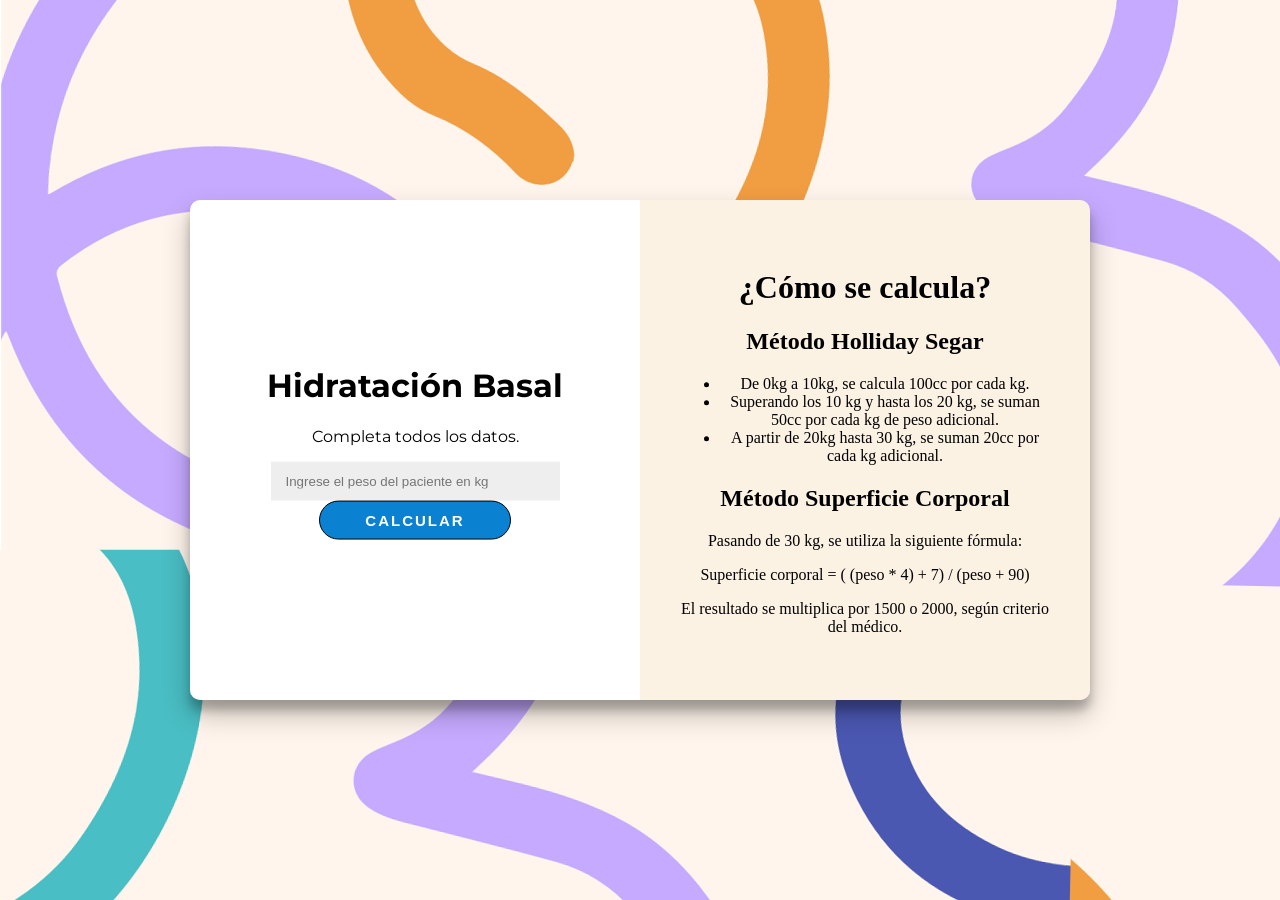
<file: index.html>
<!DOCTYPE html>
<html>
    <head>
        <title>Calculadora Basal</title>
        <link rel="stylesheet" href="style.css" />
        <script src="script.js" defer></script>
    </head>
    <body>
        <div id="contenedor">
            <div id="calculadora">
                <div class="contenido">
                    <h1 id="titulo1">Hidratación Basal</h1>
                    <p class="item"> Completa todos los datos.</p>
                    <input class="item" id="peso" type="number" placeholder="Ingrese el peso del paciente en kg"/>
                 <p class="item" id="error">* Debe completar todos los datos.</p>
                    <button class="item" id="calcular">Calcular</button>
                    <p class="item resultado" id="flu">71cc/h</p>
                    <p class="item resultado" id="man">m+m/2 : 105cc/h</p>
                    <p class="item resultado" id="diario">1704cc</p>
                    <p id="observacion" style="color: black"></p>
                </div>
            </div> 
            <div id="detalle">  
                <div class="contenido">
                    <h1>¿Cómo se calcula?</h1>
                        <h2> Método Holliday Segar</h2>  
                             <ul>
                                 <li>De 0kg a 10kg, se calcula 100cc por cada kg.</li>
                                 <li>Superando los 10 kg y hasta los 20 kg, se suman 50cc por cada kg de peso adicional.</li>
                                 <li>A partir de 20kg hasta 30 kg, se suman 20cc por cada kg adicional.</li>
                            </ul>
                        <h2> Método Superficie Corporal</h2>
                            <p> Pasando de 30 kg, se utiliza la siguiente fórmula:</p>
                            <p> Superficie corporal = ( (peso * 4) + 7) / (peso + 90)</p>
                            <p> El resultado se multiplica por 1500 o 2000, según criterio del médico. </p>
                </div>
            </div>
        </div>
    </body>
</html>
</file>
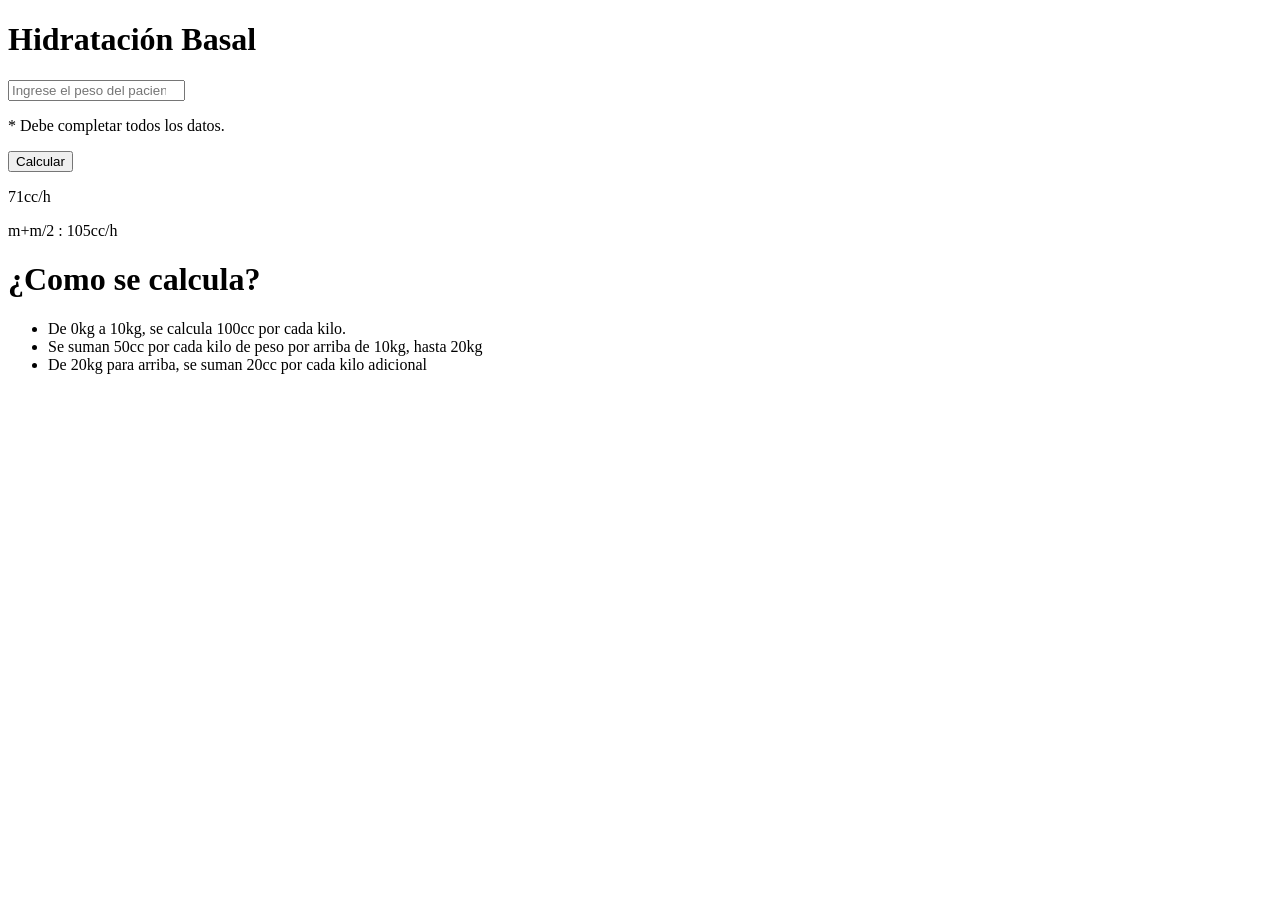
<file: index.html.html>
<!DOCTYPE html>
<html>
    <head>
        <title>Calculadora Basal</title>
    </head>
    <body>
        <div>
            <div>
                <h1>Hidratación Basal</h1>
                <input type="number" placeholder="Ingrese el peso del paciente en kg"/>
                <p>* Debe completar todos los datos.</p>
                <button>Calcular</button>
                <p>71cc/h</p>
                <p>m+m/2 : 105cc/h</p>
            </div>
            <div>  
                  <h1>¿Como se calcula?</h1>
                    <ul>
                        <li>De 0kg a 10kg, se calcula 100cc por cada kilo.</li>
                        <li>Se suman 50cc por cada kilo de peso por arriba de 10kg, hasta 20kg</li>
                        <li>De 20kg para arriba, se suman 20cc por cada kilo adicional</li>
                    </ul>
             </div>
        </div>
    </body>
</html>
</file>
<file: style.css>
@import url('https://fonts.googleapis.com/css2?family=Montserrat:ital,wght@1,900&display=swap');

body{
    background-image:url(./fondoparacalculadora.png);
    font-family: 'Montserrat', sans-serif, monospace;
    color: black;
}
h1 {
    color: black;
}
    #calculadora{
        background: white;
        /* Con estas 3 lineas vamos a hacer que los divs queden lado a lado */
        width: 50%;
        height: 100%;
        float: left;
    }
    
    #detalle{
        font-family: 'sans-serif';
        background: rgb(252, 242, 228);
        /* Con estas 3 lineas vamos a hacer que los divs queden lado a lado */
        width: 50%;
        height: 100%;
        float: left;
        color: black;
    }
    .contenido{
        /* Estas tres lineas van a centrar el contenido verticalmente dentro de cada div */
        position: relative;
        top: 50%;
        transform: translateY(-50%);
        overflow: hidden;
        padding: 40px;
    }
    input {
        width: 70%;
        padding: 12px 15px;
        border: none;
        background-color: #eee;
    }
    
    button {
      font-size: 15px;
        font-weight: bold;
        padding: 10px 45px;
        border-radius: 50px;
        background-color:   #0A81D1;;
        border: 1px solid black;
        color: #FFFFFF;
        text-transform: uppercase;
        letter-spacing: 2px;
        transition: transform 2ms ease-in;
    }

    button:active {
        transform: scale(0.85);
        background-color:  #7dc9fc;;
        }
 #contenedor{
            width: 900px;
            height: 500px;
            text-align: center;
            /* Estas 3 lineas se encargan de centrar el div vertical y horizontalmente */
            position: absolute;
            inset: 0;
            margin: auto;
            border-radius: 10px;
            overflow: hidden; 
            box-shadow: 0 14px 28px rgba(0,0,0,0.25), 
              0 10px 10px rgba(0,0,0,0.22);
          }
 #error{
            color: red;
            font-weight: bold;
            display: none;
        }
        
        .resultado{
            color: #0A81D1;
            font-weight: bold;
            font-size: 25px;
            margin-bottom: 5px;
            display: none;
        }
</file>
